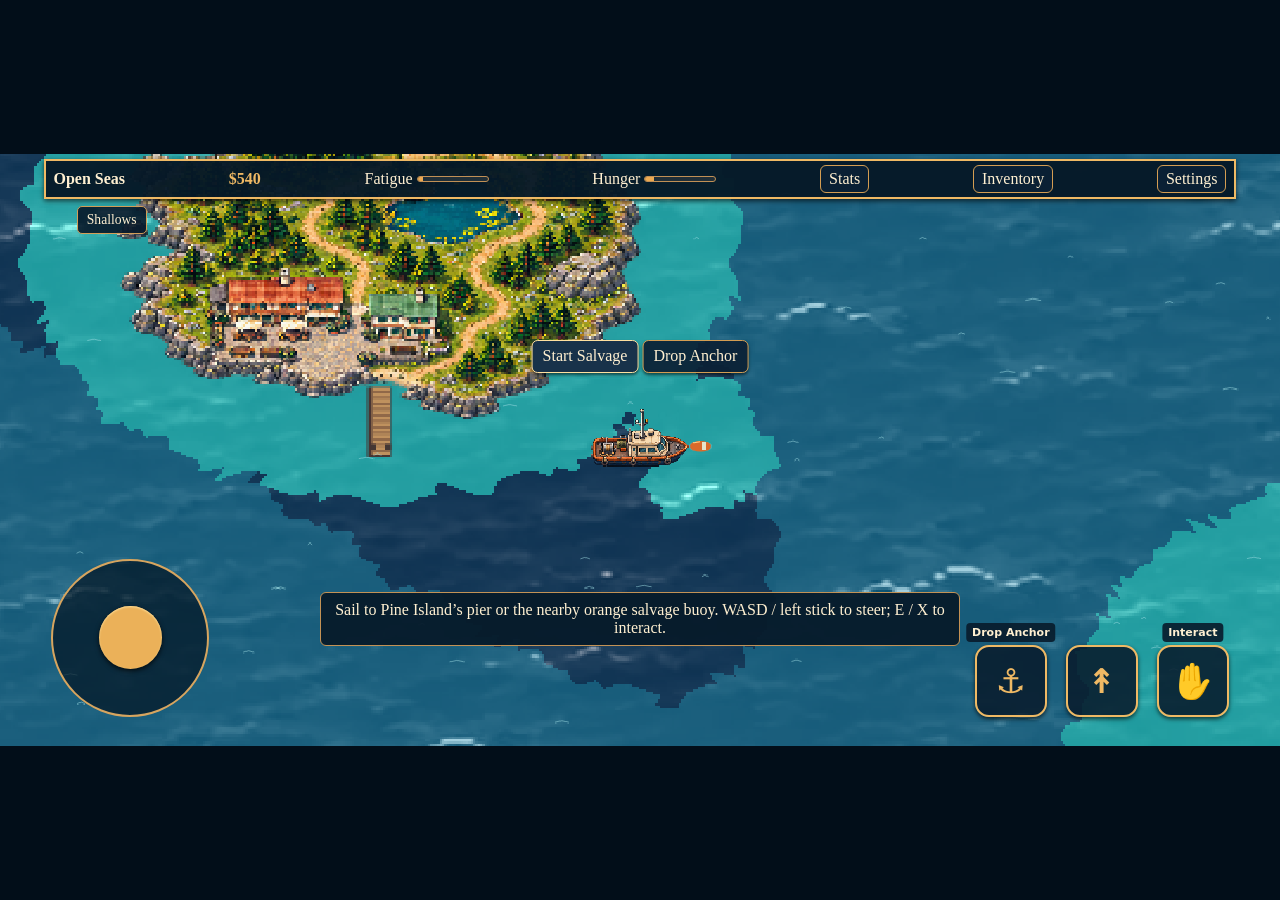
<file: docs/index.html>
<!doctype html>
<html lang="en">
<head>
  <meta charset="utf-8">
  <meta name="viewport" content="width=device-width, initial-scale=1, viewport-fit=cover">
  <meta name="theme-color" content="#08192c">
  <title>Soundings — Playtest</title>
  <link rel="stylesheet" href="game.css?v=5">
  <script type="module" src="game.js?v=5"></script>
</head>
<body>
  <main id="game" aria-label="Soundings">
    <canvas id="world" width="1080" height="500" aria-label="Game world"></canvas>
    <header id="hud">
      <strong id="location">Open Seas</strong>
      <span id="balance">$540</span>
      <span class="status">Fatigue <meter id="fatigue" max="100" value="0"></meter></span>
      <span class="status">Hunger <meter id="hunger" max="100" value="0"></meter></span>
      <button id="stats">Stats</button><button id="inventory">Inventory</button><button id="menu">Settings</button>
    </header>
    <div id="gauges"></div>
    <div id="context" aria-label="Nearby actions"></div>
    <output id="notice" role="status"></output>
    <div id="movement">
      <div id="stick" aria-label="Steer"><div id="knob"></div></div>
      <div id="dpad" hidden>
        <button data-input="up" aria-label="Up">▲</button><button data-input="left" aria-label="Left">◀</button>
        <button data-input="right" aria-label="Right">▶</button><button data-input="down" aria-label="Down">▼</button>
      </div>
    </div>
    <div id="actions">
      <button id="utility" data-input="utility" aria-label="Utility"></button>
      <button id="jump" data-input="jump" aria-label="Jump"></button>
      <button id="action" data-input="action" aria-label="Interact"></button>
    </div>
    <div id="overlay" hidden>
      <section id="panel" role="dialog" aria-modal="true" aria-labelledby="panel-title" tabindex="-1">
        <div class="panel-head"><h1 id="panel-title"></h1><button id="close" aria-label="Close">×</button></div>
        <div id="panel-body"></div>
      </section>
    </div>
    <div id="loading" role="status" aria-live="polite">
      <strong>Soundings</strong>
      <span>Loading scenery…</span>
    </div>
  </main>
</body>
</html>
</file>
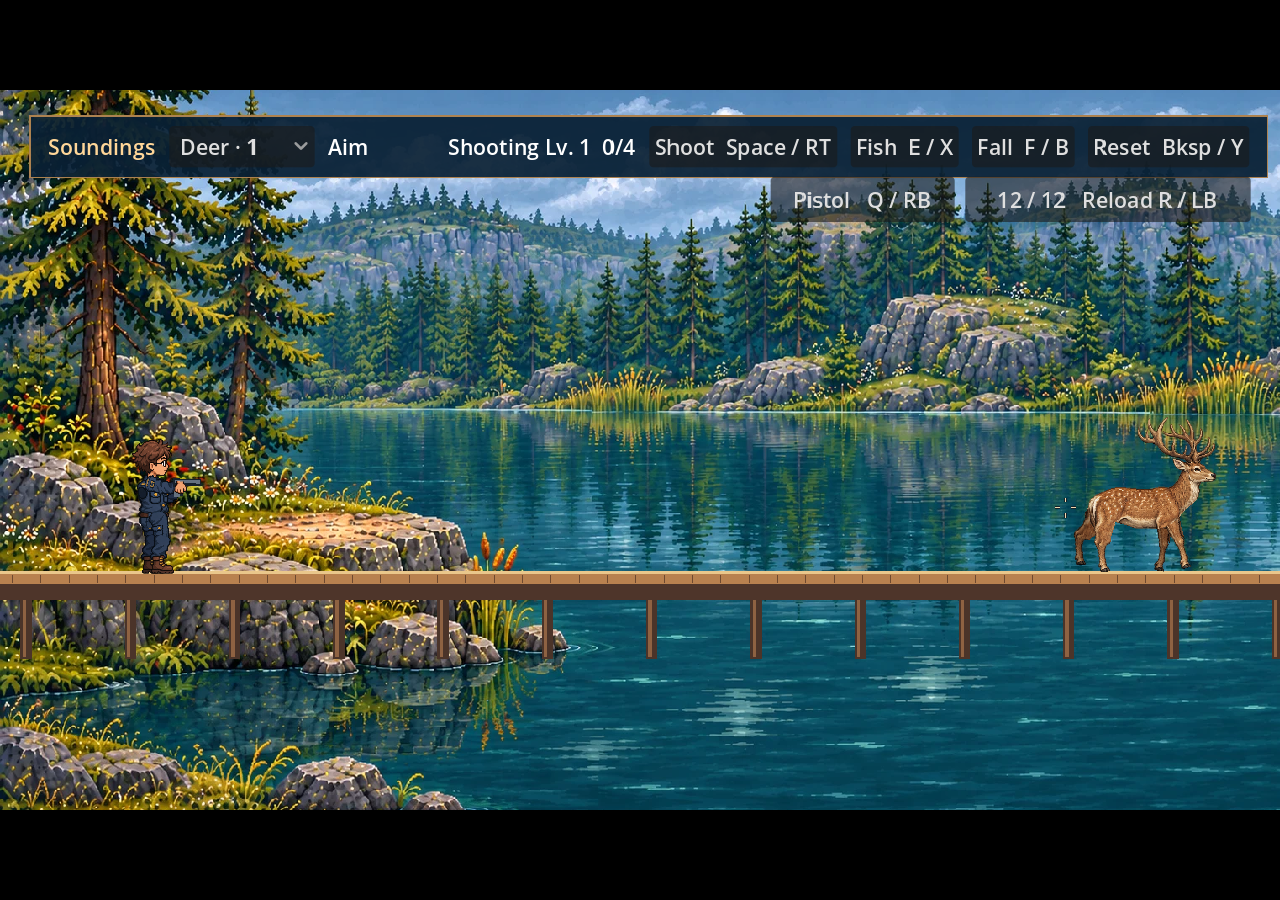
<file: docs/character-test/index.html>
<!DOCTYPE html>
<html lang="en">
	<head>
		<meta charset="utf-8">
		<meta name="viewport" content="width=device-width, user-scalable=no, initial-scale=1.0">
		<title>Soundings — Character Test</title>
		<style>
html, body, #canvas {
	margin: 0;
	padding: 0;
	border: 0;
}

body {
	color: white;
	background-color: black;
	overflow: hidden;
	touch-action: none;
}

#canvas {
	display: block;
}

#canvas:focus {
	outline: none;
}

#status, #status-splash, #status-progress {
	position: absolute;
	left: 0;
	right: 0;
}

#status, #status-splash {
	top: 0;
	bottom: 0;
}

#status {
	background-color: #242424;
	display: flex;
	flex-direction: column;
	justify-content: center;
	align-items: center;
	visibility: hidden;
}

#status-splash {
	max-height: 100%;
	max-width: 100%;
	margin: auto;
}

#status-splash.show-image--false {
	display: none;
}

#status-splash.fullsize--true {
	height: 100%;
	width: 100%;
	object-fit: contain;
}

#status-splash.use-filter--false {
	image-rendering: pixelated;
}

#status-progress, #status-notice {
	display: none;
}

#status-progress {
	bottom: 10%;
	width: 50%;
	margin: 0 auto;
}

#status-notice {
	background-color: #5b3943;
	border-radius: 0.5rem;
	border: 1px solid #9b3943;
	color: #e0e0e0;
	font-family: 'Noto Sans', 'Droid Sans', Arial, sans-serif;
	line-height: 1.3;
	margin: 0 2rem;
	overflow: hidden;
	padding: 1rem;
	text-align: center;
	z-index: 1;
}
		</style>
		<link id="-gd-engine-icon" rel="icon" type="image/png" href="index.icon.png" />
<link rel="apple-touch-icon" href="index.apple-touch-icon.png"/>

	</head>
	<body>
		<canvas id="canvas">
			Your browser does not support the canvas tag.
		</canvas>

		<noscript>
			Your browser does not support JavaScript.
		</noscript>

		<div id="status">
			<img id="status-splash" class="show-image--true fullsize--true use-filter--true" src="index.png" alt="">
			<progress id="status-progress"></progress>
			<div id="status-notice"></div>
		</div>

		<script src="index.js"></script>
		<script>
const GODOT_CONFIG = {"args":[],"canvasResizePolicy":2,"emscriptenPoolSize":8,"ensureCrossOriginIsolationHeaders":true,"executable":"index","mainPack":"shooting-v31.pck","experimentalVK":false,"fileSizes":{"shooting-v31.pck":4821156,"index.wasm":39514754},"focusCanvas":true,"gdextensionLibs":[],"godotPoolSize":4};
const GODOT_THREADS_ENABLED = false;
const engine = new Engine(GODOT_CONFIG);

(function () {
	const statusOverlay = document.getElementById('status');
	const statusProgress = document.getElementById('status-progress');
	const statusNotice = document.getElementById('status-notice');

	let initializing = true;
	let statusMode = '';

	function setStatusMode(mode) {
		if (statusMode === mode || !initializing) {
			return;
		}
		if (mode === 'hidden') {
			statusOverlay.remove();
			initializing = false;
			return;
		}
		statusOverlay.style.visibility = 'visible';
		statusProgress.style.display = mode === 'progress' ? 'block' : 'none';
		statusNotice.style.display = mode === 'notice' ? 'block' : 'none';
		statusMode = mode;
	}

	function setStatusNotice(text) {
		while (statusNotice.lastChild) {
			statusNotice.removeChild(statusNotice.lastChild);
		}
		const lines = text.split('\n');
		lines.forEach((line) => {
			statusNotice.appendChild(document.createTextNode(line));
			statusNotice.appendChild(document.createElement('br'));
		});
	}

	function displayFailureNotice(err) {
		console.error(err);
		if (err instanceof Error) {
			setStatusNotice(err.message);
		} else if (typeof err === 'string') {
			setStatusNotice(err);
		} else {
			setStatusNotice('An unknown error occurred.');
		}
		setStatusMode('notice');
		initializing = false;
	}

	const missing = Engine.getMissingFeatures({
		threads: GODOT_THREADS_ENABLED,
	});

	if (missing.length !== 0) {
		if (GODOT_CONFIG['serviceWorker'] && GODOT_CONFIG['ensureCrossOriginIsolationHeaders'] && 'serviceWorker' in navigator) {
			let serviceWorkerRegistrationPromise;
			try {
				serviceWorkerRegistrationPromise = navigator.serviceWorker.getRegistration();
			} catch (err) {
				serviceWorkerRegistrationPromise = Promise.reject(new Error('Service worker registration failed.'));
			}
			// There's a chance that installing the service worker would fix the issue
			Promise.race([
				serviceWorkerRegistrationPromise.then((registration) => {
					if (registration != null) {
						return Promise.reject(new Error('Service worker already exists.'));
					}
					return registration;
				}).then(() => engine.installServiceWorker()),
				// For some reason, `getRegistration()` can stall
				new Promise((resolve) => {
					setTimeout(() => resolve(), 2000);
				}),
			]).then(() => {
				// Reload if there was no error.
				window.location.reload();
			}).catch((err) => {
				console.error('Error while registering service worker:', err);
			});
		} else {
			// Display the message as usual
			const missingMsg = 'Error\nThe following features required to run Godot projects on the Web are missing:\n';
			displayFailureNotice(missingMsg + missing.join('\n'));
		}
	} else {
		setStatusMode('progress');
		engine.startGame({
			'onProgress': function (current, total) {
				if (current > 0 && total > 0) {
					statusProgress.value = current;
					statusProgress.max = total;
				} else {
					statusProgress.removeAttribute('value');
					statusProgress.removeAttribute('max');
				}
			},
		}).then(() => {
			setStatusMode('hidden');
		}, displayFailureNotice);
	}
}());
		</script>
	</body>
</html>
</file>
<file: docs/game.css>
:root {
  color-scheme: dark;
  --gold: #efb964;
  --cream: #fff0d1;
  --navy: #0b2135;
  background: #020e19;
  color: var(--cream);
  font: 16px Georgia, serif;
}
* { box-sizing: border-box; }
body { margin: 0; display: grid; place-items: center; height: 100dvh; overflow: hidden; }
[hidden] { display: none !important; }
#game { position: relative; width: min(100vw, 216dvh); aspect-ratio: 2.16; max-height: 100dvh; overflow: hidden; isolation: isolate; touch-action: none; user-select: none; }
#world { width: 100%; height: 100%; display: block; image-rendering: pixelated; }
button { font: inherit; color: var(--cream); background: #0b2135ed; border: 1px solid #d49d52; border-radius: 6px; min-height: 32px; cursor: pointer; }
button:active, button.is-held { background: #714825; border-color: #ffdf9c; }
button:focus-visible { outline: 2px solid #ffdc91; outline-offset: 3px; }
button:disabled { opacity: .48; cursor: default; }
#hud { position: absolute; z-index: 3; top: max(5px, env(safe-area-inset-top)); left: max(3.4%, env(safe-area-inset-left)); right: max(3.4%, env(safe-area-inset-right)); min-height: 38px; display: flex; justify-content: space-between; gap: 5px; align-items: center; padding: 4px 8px; border: 2px double var(--gold); background: #061827f5; box-shadow: 0 2px 5px #000a; }
#location { overflow: hidden; white-space: nowrap; text-overflow: ellipsis; }
#balance { color: var(--gold); font-weight: bold; white-space: nowrap; }
#hud button { min-height: 28px; padding: 2px 8px; }
.status { display: flex; align-items: center; gap: 4px; }
meter { width: clamp(22px, 6vw, 72px); height: 12px; }
meter::-webkit-meter-bar { background: #202f38; border: 1px solid #c19055; }
meter::-webkit-meter-optimum-value { background: #edaa52; }
#gauges { position: absolute; z-index: 2; top: 52px; left: 6%; right: 6%; display: flex; gap: 8px; align-items: start; pointer-events: none; }
.gauge { background: #081a2bea; border: 1px solid #d39e57; border-radius: 5px; padding: 5px 9px; font-size: .85rem; white-space: nowrap; }
.gauge.center { position: absolute; left: 50%; translate: -50%; }
#context { position: absolute; z-index: 2; display: grid; gap: 4px; grid-auto-flow: column; translate: -50% -100%; pointer-events: none; }
#context button { pointer-events: auto; padding: 4px 10px; min-height: 33px; white-space: nowrap; box-shadow: 0 2px 3px #0008; }
#context button.selected { border-color: #ffe1a0; background: #18324a; }
#notice { position: absolute; z-index: 5; bottom: 17%; left: 50%; translate: -50%; text-align: center; max-width: 70%; background: #071b2bf2; border: 1px solid #c39255; border-radius: 6px; padding: .5em .85em; pointer-events: none; }
#notice:empty { display: none; }
#movement, #actions { position: absolute; z-index: 3; bottom: max(5%, env(safe-area-inset-bottom)); }
#movement { left: max(4%, env(safe-area-inset-left)); }
#actions { right: max(4%, env(safe-area-inset-right)); display: flex; gap: clamp(8px, 1.5vw, 19px); }
#movement button, #actions button { --tile: clamp(45px, 6vw, 72px); width: var(--tile); height: var(--tile); padding: 0; border: 2px solid var(--gold); border-radius: 14px; color: var(--gold); font: bold clamp(17px, 3.2vw, 34px) system-ui; box-shadow: 0 2px 4px #000a; background: #081c2de0; position: relative; }
#actions button.is-held, #movement button.is-held { background: #744a25; }
#actions button small { position: absolute; font: bold 11px system-ui; white-space: nowrap; bottom: calc(100% + 5px); left: 50%; translate: -50%; background: #081c2de8; padding: 3px 6px; color: var(--cream); border-radius: 4px; }
#dpad { display: grid; grid-template-columns: repeat(3, auto); grid-template-rows: repeat(3, auto); gap: 4px; }
#dpad button:nth-child(1) { grid-area: 1 / 2; } #dpad button:nth-child(2) { grid-area: 2 / 1; }
#dpad button:nth-child(3) { grid-area: 2 / 3; } #dpad button:nth-child(4) { grid-area: 3 / 2; }
#stick { width: clamp(96px, 15vw, 158px); aspect-ratio: 1; display: grid; place-items: center; border-radius: 50%; background: #051827bd; border: 2px solid #d7a55f; }
#knob { width: 41%; aspect-ratio: 1; border-radius: 50%; background: #ebb159; box-shadow: inset 0 1px 2px #ffde96, 0 2px 5px #000b; }
#overlay { z-index: 4; position: absolute; inset: 0; display: grid; place-items: center; background: #030e1ac2; }
#loading { position: absolute; z-index: 6; inset: 0; display: flex; flex-direction: column; justify-content: center; align-items: center; gap: 12px; background: #081927; }
#loading strong { color: var(--gold); font-size: clamp(24px, 4vw, 44px); }
#loading button { padding: 4px 16px; }
#panel { width: min(540px, 89%); max-height: 85%; overflow: auto; touch-action: pan-y; padding: 14px 17px 16px; border: 3px double var(--gold); border-radius: 9px; background: linear-gradient(#102d43, #071a2a); box-shadow: 0 6px 35px #000a; outline: none; }
.panel-head { display: flex; align-items: center; justify-content: space-between; gap: 10px; border-bottom: 1px solid #b18753; margin-bottom: 10px; padding-bottom: 6px; }
h1 { margin: 0; color: var(--gold); font-size: clamp(19px, 3.1vw, 30px); }
#close { min-width: 38px; }
p { line-height: 1.35; margin: 8px 0; }
.rows { display: grid; gap: 5px; }
.row { text-align: left; display: flex; justify-content: space-between; align-items: center; gap: 7px; padding: 6px 9px; min-height: 39px; }
.row strong { color: var(--gold); white-space: nowrap; }
.shop-rod { display: flex; align-items: center; gap: 8px; }
.shop-rod canvas { width: 62px; height: 31px; object-fit: contain; }
.bag-bar { display: flex; align-items: center; justify-content: space-between; gap: 8px; margin: 5px 0 8px; }
.bag-bar button { min-width: 44px; }
.bag-grid { --cell: clamp(29px, 8.4vh, 48px); position: relative; display: grid; width: fit-content; margin: auto; gap: 2px; touch-action: none; }
.bag-grid button { padding: 0; min-height: 0; width: var(--cell); height: var(--cell); border: 1px solid #547288; border-radius: 2px; background: #071b2b; font-size: 16px; }
.bag-grid .occupied { background: #254158; }
.bag-grid .valid { background: #285c47; }
.bag-grid .invalid { background: #743737; }
.bag-fish { position: absolute; inset: 0; width: 100%; height: 100%; object-fit: contain; pointer-events: none; }
.bag-fish.ghost { opacity: .7; }
.pending { display: flex; align-items: center; justify-content: center; gap: 6px; width: 100%; padding: 6px; color: var(--gold); margin-bottom: 4px; }
.pending canvas { width: 57px; height: 29px; object-fit: contain; }
@media (max-height: 440px) {
  #hud { min-height: 32px; padding: 2px 5px; font-size: .84rem; }
  #gauges { top: 42px; }
  #panel { padding: 8px 11px; }
  #movement button, #actions button { --tile: clamp(44px, 5.7vw, 57px); }
}
@media (max-width: 640px) {
  #hud { font-size: .72rem; }
  #hud button { padding: 2px 3px; }
}
@media (orientation: portrait) {
  #game { height: min(100dvh, 58vw); width: 100vw; }
  #movement button, #actions button { --tile: clamp(29px, 7vw, 45px); border-radius: 8px; }
  .status { display: none; }
  #stick { width: 18vw; }
}
</file>
